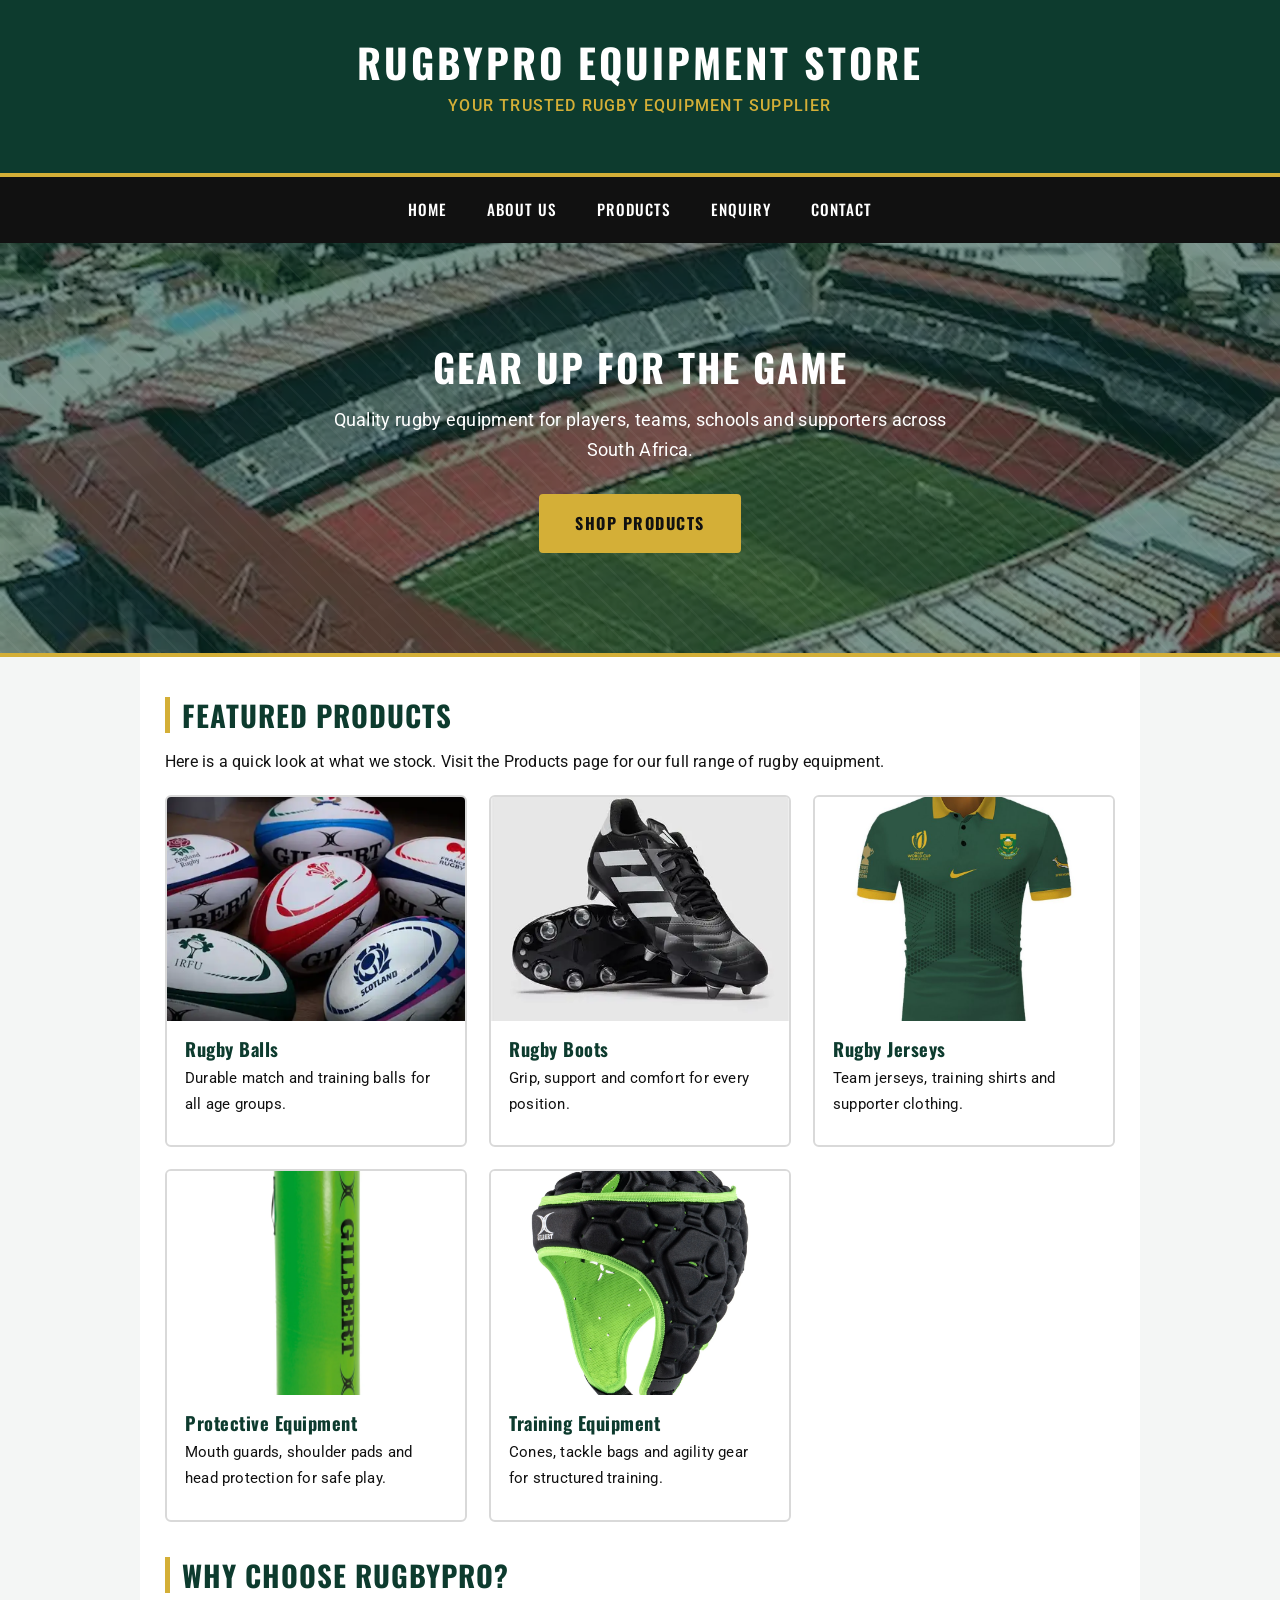
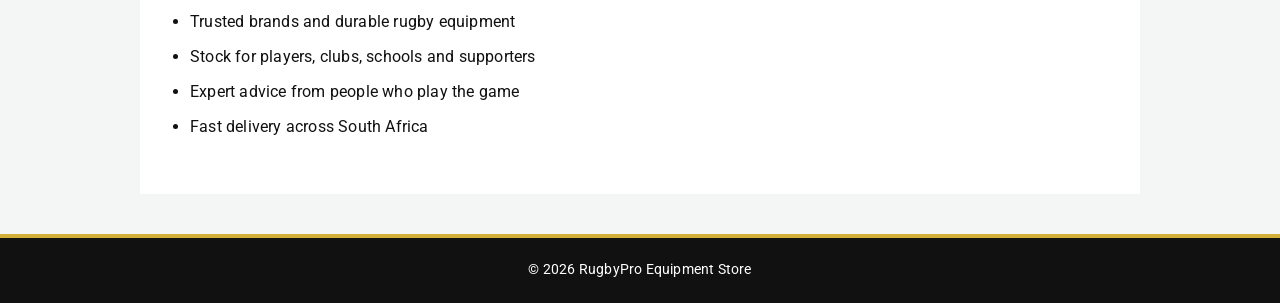
<file: index.html>
<!DOCTYPE html>
<html lang="en">
<head>
    <meta charset="UTF-8">
    <meta name="viewport" content="width=device-width, initial-scale=1.0">
    <meta name="description" content="RugbyPro Equipment Store - High-quality rugby equipment for players, clubs, and schools in South Africa.">
    <meta name="keywords" content="rugby, equipment, balls, boots, jerseys, protective gear, South Africa">
    <meta name="author" content="Sechaba Leotlela">
    
    <link rel="preconnect" href="https://fonts.googleapis.com">
    <link rel="preconnect" href="https://fonts.gstatic.com" crossorigin>
    <link href="https://fonts.googleapis.com/css2?family=Oswald:wght@500;700&family=Roboto:wght@400;500;700&display=swap" rel="stylesheet">
    <link rel="stylesheet" href="css/style.css">
    <title>RugbyPro Equipment Store</title>
</head>
<body>
<header>
    <h1>RugbyPro Equipment Store</h1>
    <p>Your trusted rugby equipment supplier</p>
</header>
<nav>
    <a href="index.html">Home</a>
    <a href="about.html">About Us</a>
    <a href="products.html">Products</a>
    <a href="enquiry.html">Enquiry</a>
    <a href="contact.html">Contact</a>
</nav>
<section class="hero">
    <img class="hero-image" src="images/hero-medium.webp" srcset="images/hero-small.webp 800w, images/hero-medium.webp 1400w, images/hero-large.webp 2000w" sizes="100vw" alt="Ellis Park rugby stadium">
    <div class="hero-content">
        <h2>Gear Up For The Game</h2>
        <p>Quality rugby equipment for players, teams, schools and supporters across South Africa.</p>
        <a href="products.html" class="btn">Shop Products</a>
    </div>
</section>
<main>
    <h2>Featured Products</h2>
    <p>Here is a quick look at what we stock. Visit the Products page for our full range of rugby equipment.</p>
    <div class="product-grid">
        <a href="products.html" class="product-card">
            <picture>
                <source media="(max-width: 480px)" srcset="images/ball-mobile.webp">
                <img class="product-image" src="images/ball-desktop.webp" alt="Rugby balls">
            </picture>
            <h3>Rugby Balls</h3>
            <p>Durable match and training balls for all age groups.</p>
        </a>
        <a href="products.html" class="product-card">
            <img class="product-image" src="images/boots.webp" alt="Rugby boots">
            <h3>Rugby Boots</h3>
            <p>Grip, support and comfort for every position.</p>
        </a>
        <a href="products.html" class="product-card">
            <img class="product-image" src="images/jersey.jpeg" alt="Rugby jersey">
            <h3>Rugby Jerseys</h3>
            <p>Team jerseys, training shirts and supporter clothing.</p>
        </a>
        <a href="products.html" class="product-card">
            <img class="product-image" src="images/head-shield.webp" alt="Rugby protective head gear">
            <h3>Protective Equipment</h3>
            <p>Mouth guards, shoulder pads and head protection for safe play.</p>
        </a>
        <a href="products.html" class="product-card">
            <img class="product-image" src="images/scrum-cap.webp" alt="Rugby scrum cap">
            <h3>Training Equipment</h3>
            <p>Cones, tackle bags and agility gear for structured training.</p>
        </a>
    </div>
    <h2>Why Choose RugbyPro?</h2>
    <ul>
        <li>Trusted brands and durable rugby equipment</li>
        <li>Stock for players, clubs, schools and supporters</li>
        <li>Expert advice from people who play the game</li>
        <li>Fast delivery across South Africa</li>
    </ul>
</main>
<footer>
    <p>&copy; 2026 RugbyPro Equipment Store</p>
</footer>
<script src="script.js"></script>
</body>
</html>
</file>
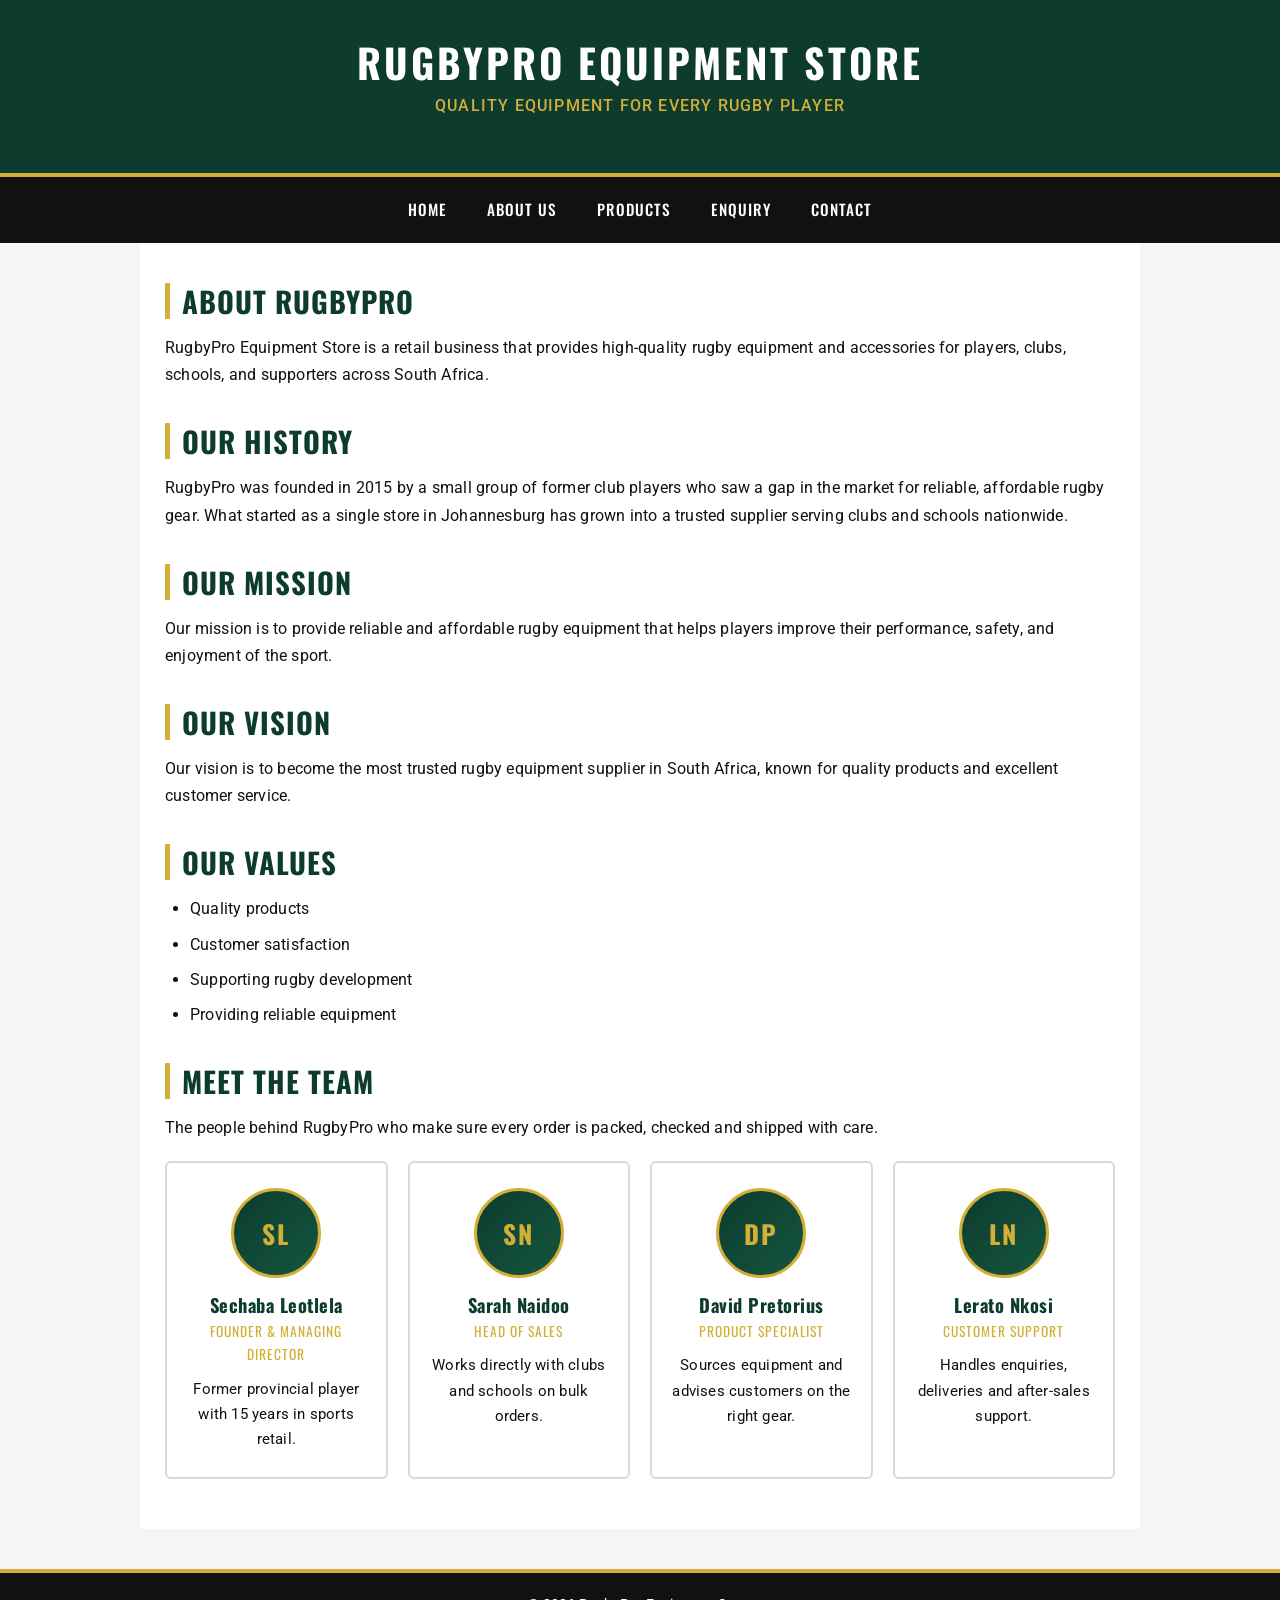
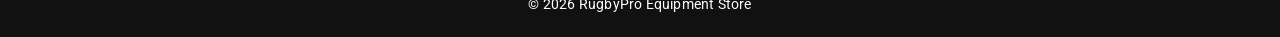
<file: about.html>
<!DOCTYPE html>
<html lang="en">
<head>
    <meta charset="UTF-8">
    <meta name="viewport" content="width=device-width, initial-scale=1.0">
    <meta name="description" content="Learn more about RugbyPro Equipment Store, our history, mission, and the team behind your favorite rugby gear.">
    <meta name="keywords" content="about rugbypro, rugby history, rugby team, sports retail South Africa">
    <meta name="author" content="Sechaba Leotlela">
    
    <link rel="preconnect" href="https://fonts.googleapis.com">
    <link rel="preconnect" href="https://fonts.gstatic.com" crossorigin>
    <link href="https://fonts.googleapis.com/css2?family=Oswald:wght@500;700&family=Roboto:wght@400;500;700&display=swap" rel="stylesheet">
    <link rel="stylesheet" href="css/style.css">
    <title>About Us - RugbyPro Equipment Store</title>
</head>
<body>
<header>
    <h1>RugbyPro Equipment Store</h1>
    <p>Quality equipment for every rugby player</p>
</header>
<nav>
    <a href="index.html">Home</a>
    <a href="about.html">About Us</a>
    <a href="products.html">Products</a>
    <a href="enquiry.html">Enquiry</a>
    <a href="contact.html">Contact</a>
</nav>
<main>
    <h2>About RugbyPro</h2>
    <p>RugbyPro Equipment Store is a retail business that provides high-quality rugby equipment and accessories for players, clubs, schools, and supporters across South Africa.</p>
    
    <h2>Our History</h2>
    <p>RugbyPro was founded in 2015 by a small group of former club players who saw a gap in the market for reliable, affordable rugby gear. What started as a single store in Johannesburg has grown into a trusted supplier serving clubs and schools nationwide.</p>
    
    <h2>Our Mission</h2>
    <p>Our mission is to provide reliable and affordable rugby equipment that helps players improve their performance, safety, and enjoyment of the sport.</p>
    
    <h2>Our Vision</h2>
    <p>Our vision is to become the most trusted rugby equipment supplier in South Africa, known for quality products and excellent customer service.</p>
    
    <h2>Our Values</h2>
    <ul>
        <li>Quality products</li>
        <li>Customer satisfaction</li>
        <li>Supporting rugby development</li>
        <li>Providing reliable equipment</li>
    </ul>
    
    <h2>Meet the Team</h2>
    <p>The people behind RugbyPro who make sure every order is packed, checked and shipped with care.</p>
    
    <div class="team-grid">
        <div class="team-card">
            <div class="team-photo">SL</div>
            <h3>Sechaba Leotlela</h3>
            <p class="role">Founder &amp; Managing Director</p>
            <p>Former provincial player with 15 years in sports retail.</p>
        </div>
        <div class="team-card">
            <div class="team-photo">SN</div>
            <h3>Sarah Naidoo</h3>
            <p class="role">Head of Sales</p>
            <p>Works directly with clubs and schools on bulk orders.</p>
        </div>
        <div class="team-card">
            <div class="team-photo">DP</div>
            <h3>David Pretorius</h3>
            <p class="role">Product Specialist</p>
            <p>Sources equipment and advises customers on the right gear.</p>
        </div>
        <div class="team-card">
            <div class="team-photo">LN</div>
            <h3>Lerato Nkosi</h3>
            <p class="role">Customer Support</p>
            <p>Handles enquiries, deliveries and after-sales support.</p>
        </div>
    </div>
</main>
<footer>
    <p>&copy; 2026 RugbyPro Equipment Store</p>
</footer>
<script src="script.js"></script>
</body>
</html>
</file>
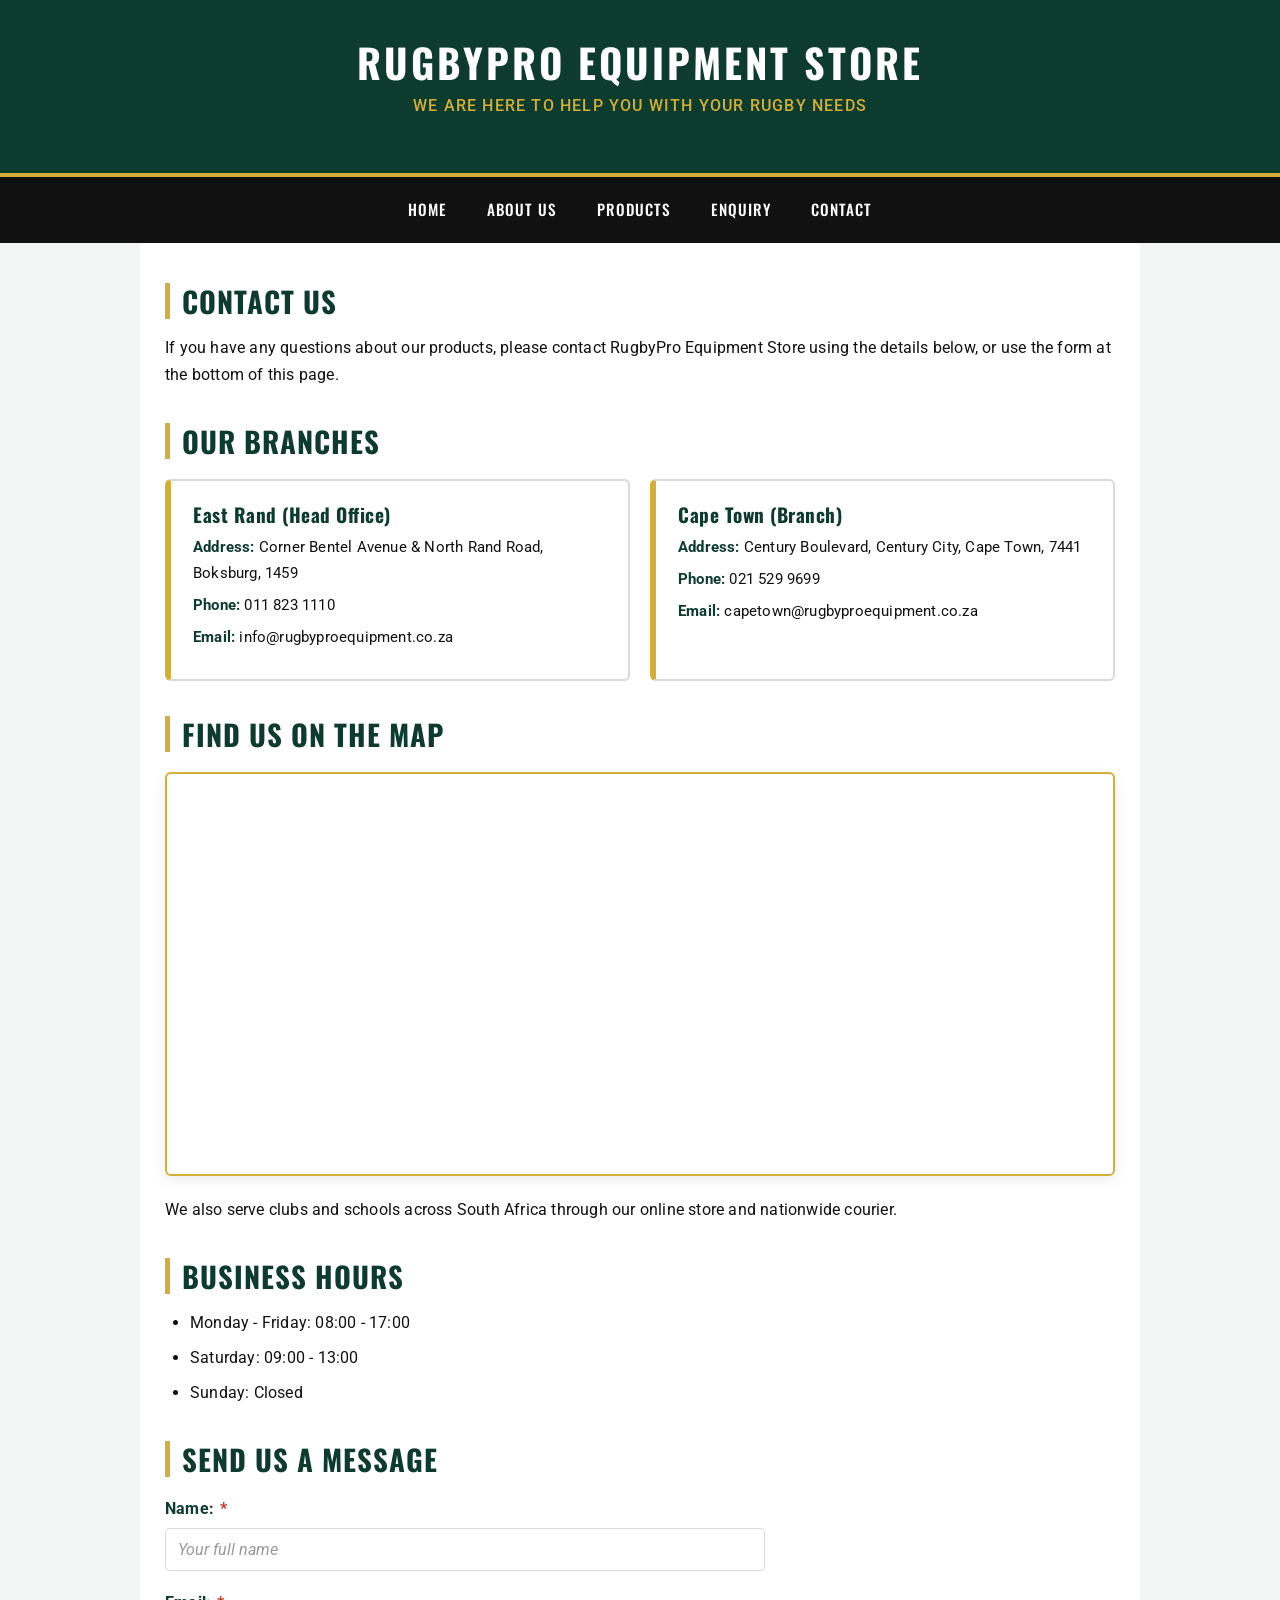
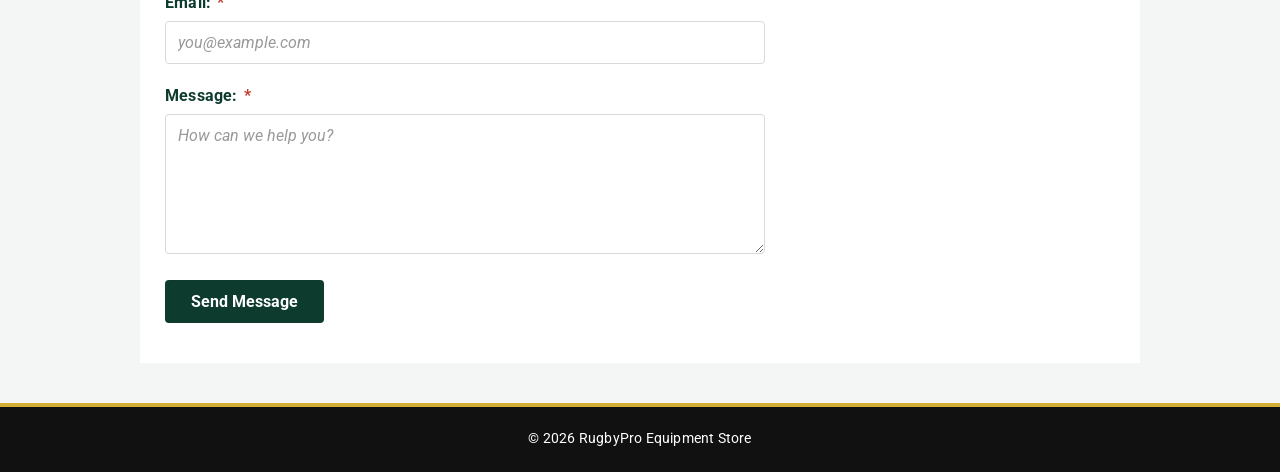
<file: contact.html>
<!DOCTYPE html>
<html lang="en">
<head>
    <meta charset="UTF-8">
    <meta name="viewport" content="width=device-width, initial-scale=1.0">
    <meta name="description" content="Contact RugbyPro Equipment Store. Find our phone numbers, email addresses, and physical branch locations.">
    <meta name="keywords" content="contact rugbypro, rugby store location, rugby equipment contact">
    <meta name="author" content="Sechaba Leotlela">
    
    <link rel="preconnect" href="https://fonts.googleapis.com">
    <link rel="preconnect" href="https://fonts.gstatic.com" crossorigin>
    <link href="https://fonts.googleapis.com/css2?family=Oswald:wght@500;700&family=Roboto:wght@400;500;700&display=swap" rel="stylesheet">
    <link rel="stylesheet" href="css/style.css">
    <title>Contact - RugbyPro Equipment Store</title>
</head>
<body>
<header>
    <h1>RugbyPro Equipment Store</h1>
    <p>We are here to help you with your rugby needs</p>
</header>
<nav>
    <a href="index.html">Home</a>
    <a href="about.html">About Us</a>
    <a href="products.html">Products</a>
    <a href="enquiry.html">Enquiry</a>
    <a href="contact.html">Contact</a>
</nav>
<main>
    <h2>Contact Us</h2>
    <p>If you have any questions about our products, please contact RugbyPro Equipment Store using the details below, or use the form at the bottom of this page.</p>
    
    <h2>Our Branches</h2>
    <div class="location-grid">
        <div class="location-card">
            <h3>East Rand (Head Office)</h3>
            <p><strong>Address:</strong> Corner Bentel Avenue &amp; North Rand Road, Boksburg, 1459</p>
            <p><strong>Phone:</strong> 011 823 1110</p>
            <p><strong>Email:</strong> info@rugbyproequipment.co.za</p>
        </div>
        <div class="location-card">
            <h3>Cape Town (Branch)</h3>
            <p><strong>Address:</strong> Century Boulevard, Century City, Cape Town, 7441</p>
            <p><strong>Phone:</strong> 021 529 9699</p>
            <p><strong>Email:</strong> capetown@rugbyproequipment.co.za</p>
        </div>
    </div>
    
    <h2>Find Us on the Map</h2>
    <div class="map-wrapper">
        <iframe src="https://www.google.com/maps?q=East%20Rand%20Mall%20Boksburg&output=embed" width="100%" height="400" style="border:0;" loading="lazy" referrerpolicy="no-referrer-when-downgrade" title="RugbyPro Equipment Store - East Rand location"></iframe>
    </div>
    
    <p>We also serve clubs and schools across South Africa through our online store and nationwide courier.</p>
    
    <h2>Business Hours</h2>
    <ul>
        <li>Monday - Friday: 08:00 - 17:00</li>
        <li>Saturday: 09:00 - 13:00</li>
        <li>Sunday: Closed</li>
    </ul>
    
    <h2>Send Us a Message</h2>
    <!-- ADDED ID HERE -->
    <form id="contactForm">
        <label for="name">Name: <span class="required">*</span></label>
        <input type="text" id="name" name="name" placeholder="Your full name" minlength="2" required>
        
        <label for="email">Email: <span class="required">*</span></label>
        <input type="email" id="email" name="email" placeholder="you@example.com" required>
        
        <label for="message">Message: <span class="required">*</span></label>
        <textarea id="message" name="message" placeholder="How can we help you?" minlength="10" required></textarea>
        
        <button type="submit">Send Message</button>
    </form>
</main>
<footer>
    <p>&copy; 2026 RugbyPro Equipment Store</p>
</footer>
<script src="script.js"></script>
</body>
</html>
</file>
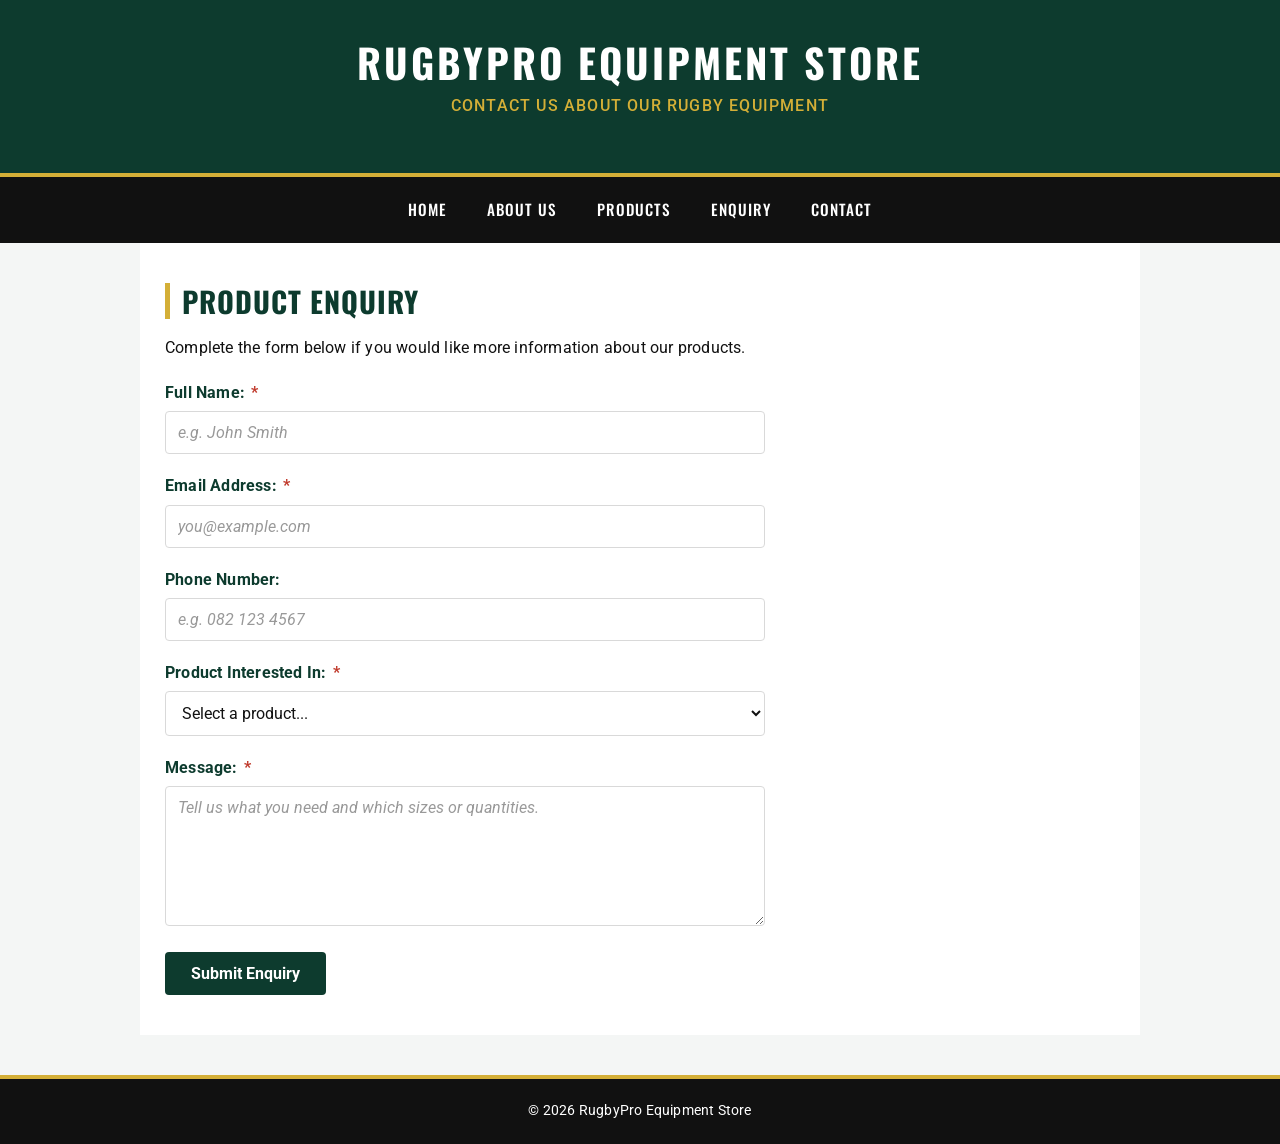
<file: enquiry.html>
<!DOCTYPE html>
<html lang="en">
<head>
    <meta charset="UTF-8">
    <meta name="viewport" content="width=device-width, initial-scale=1.0">
    <meta name="description" content="Submit an enquiry for rugby gear, bulk orders, or specific equipment questions at RugbyPro.">
    <meta name="keywords" content="rugby enquiry, bulk rugby order, rugby gear quote">
    <meta name="author" content="Sechaba Leotlela">
    
    <link rel="preconnect" href="https://fonts.googleapis.com">
    <link rel="preconnect" href="https://fonts.gstatic.com" crossorigin>
    <link href="https://fonts.googleapis.com/css2?family=Oswald:wght@500;700&family=Roboto:wght@400;500;700&display=swap" rel="stylesheet">
    <link rel="stylesheet" href="css/style.css">
    <title>Enquiry - RugbyPro Equipment Store</title>
</head>
<body>
<header>
    <h1>RugbyPro Equipment Store</h1>
    <p>Contact us about our rugby equipment</p>
</header>
<nav>
    <a href="index.html">Home</a>
    <a href="about.html">About Us</a>
    <a href="products.html">Products</a>
    <a href="enquiry.html">Enquiry</a>
    <a href="contact.html">Contact</a>
</nav>
<main>
    <h2>Product Enquiry</h2>
    <p>Complete the form below if you would like more information about our products.</p>
    
    <!-- ADDED ID HERE -->
    <form id="enquiryForm">
        <label for="name">Full Name: <span class="required">*</span></label>
        <input type="text" id="name" name="name" placeholder="e.g. John Smith" minlength="2" required>
        
        <label for="email">Email Address: <span class="required">*</span></label>
        <input type="email" id="email" name="email" placeholder="you@example.com" required>
        
        <label for="phone">Phone Number:</label>
        <input type="tel" id="phone" name="phone" placeholder="e.g. 082 123 4567" pattern="[0-9 +()-]{10,15}">
        
        <label for="product">Product Interested In: <span class="required">*</span></label>
        <select id="product" name="product" required>
            <option value="" disabled selected>Select a product...</option>
            <option value="Rugby Ball">Rugby Ball</option>
            <option value="Rugby Boots">Rugby Boots</option>
            <option value="Rugby Jersey">Rugby Jersey</option>
            <option value="Protective Equipment">Protective Equipment</option>
            <option value="Training Equipment">Training Equipment</option>
        </select>
        
        <label for="message">Message: <span class="required">*</span></label>
        <textarea id="message" name="message" placeholder="Tell us what you need and which sizes or quantities." minlength="10" required></textarea>
        
        <button type="submit">Submit Enquiry</button>
    </form>
</main>
<footer>
    <p>&copy; 2026 RugbyPro Equipment Store</p>
</footer>
<script src="script.js"></script>
</body>
</html>
</file>
<file: css/style.css>
:root {
    --dark-green: #0d3b2e;
    --green: #14563f;
    --gold: #d4af37;
    --black: #111111;
    --white: #ffffff;
    --light-grey: #f4f6f5;
    --border-grey: #d9d9d9;
}

* {
    margin: 0;
    padding: 0;
    box-sizing: border-box;
}

body {
    font-family: 'Roboto', Arial, Helvetica, sans-serif;
    font-size: 1rem;
    font-weight: 400;
    line-height: 1.7;
    letter-spacing: 0.2px;
    background-color: var(--light-grey);
    color: var(--black);
}

header {
    background-color: var(--dark-green);
    color: var(--white);
    text-align: center;
    padding: 40px 20px;
    border-bottom: 4px solid var(--gold);
}

header h1 {
    font-family: 'Oswald', Impact, sans-serif;
    font-size: 2.5rem;
    font-weight: 700;
    text-transform: uppercase;
    letter-spacing: 3px;
    line-height: 1.1;
}

header p {
    color: var(--gold);
    margin-top: 8px;
    font-size: 1rem;
    font-weight: 500;
    letter-spacing: 1.2px;
    text-transform: uppercase;
}

nav {
    background-color: var(--black);
    display: flex;
    flex-wrap: wrap;
    justify-content: center;
    gap: 4px;
    padding: 10px;
}

nav a {
    color: var(--white);
    text-decoration: none;
    font-family: 'Oswald', Impact, sans-serif;
    font-size: 0.95rem;
    font-weight: 500;
    text-transform: uppercase;
    letter-spacing: 1px;
    padding: 10px 18px;
    border-radius: 4px;
    transition: background-color 0.3s, color 0.3s;
}

nav a:hover {
    background-color: var(--gold);
    color: var(--black);
}

nav a:active {
    background-color: var(--white);
    color: var(--dark-green);
}

main {
    max-width: 1000px;
    margin: 0 auto;
    padding: 40px 25px;
    background-color: var(--white);
}

h1, h2, h3, h4 {
    font-family: 'Oswald', Impact, sans-serif;
    font-weight: 700;
    line-height: 1.25;
}

h2 {
    color: var(--dark-green);
    font-size: 1.8rem;
    letter-spacing: 1px;
    text-transform: uppercase;
    margin-top: 35px;
    margin-bottom: 15px;
    padding-left: 12px;
    border-left: 5px solid var(--gold);
}

h2:first-child {
    margin-top: 0;
}

h3 {
    color: var(--green);
    font-size: 1.3rem;
    letter-spacing: 0.5px;
    margin-top: 25px;
    margin-bottom: 8px;
}

p {
    margin-bottom: 14px;
}

ul {
    margin: 0 0 14px 25px;
}

li {
    margin-bottom: 8px;
}

strong {
    color: var(--dark-green);
    font-weight: 700;
}

a {
    color: var(--dark-green);
}

main a:hover {
    color: var(--gold);
}

form {
    max-width: 600px;
    margin-top: 15px;
}

label {
    display: block;
    font-weight: bold;
    color: var(--dark-green);
    margin-top: 18px;
    margin-bottom: 5px;
}

.required {
    color: #c0392b;
    font-weight: bold;
    margin-left: 2px;
}

input,
select,
textarea {
    width: 100%;
    padding: 11px 12px;
    font-family: inherit;
    font-size: 1rem;
    color: var(--black);
    border: 1px solid var(--border-grey);
    border-radius: 4px;
    background-color: var(--white);
    transition: border-color 0.25s, box-shadow 0.25s;
}

input::placeholder,
textarea::placeholder {
    color: #999;
    font-style: italic;
}

input:focus,
select:focus,
textarea:focus {
    outline: none;
    border-color: var(--gold);
    box-shadow: 0 0 0 3px rgba(212, 175, 55, 0.25);
}

input:focus:invalid,
select:focus:invalid,
textarea:focus:invalid {
    border-color: #c0392b;
    box-shadow: 0 0 0 3px rgba(192, 57, 43, 0.15);
}

textarea {
    min-height: 140px;
    resize: vertical;
}

select {
    cursor: pointer;
}

button {
    background-color: var(--dark-green);
    color: var(--white);
    font-family: inherit;
    font-size: 1rem;
    font-weight: bold;
    padding: 12px 26px;
    border: none;
    border-radius: 4px;
    cursor: pointer;
    margin-top: 18px;
    transition: background-color 0.3s, color 0.3s;
}

button:hover {
    background-color: var(--gold);
    color: var(--black);
}

button:active {
    background-color: var(--green);
    color: var(--white);
    transform: translateY(1px);
}

footer {
    background-color: var(--black);
    color: var(--white);
    text-align: center;
    padding: 20px;
    margin-top: 40px;
    border-top: 4px solid var(--gold);
}

footer p {
    margin: 0;
    font-size: 0.9rem;
}

.hero {
    position: relative;
    color: var(--white);
    padding: 100px 25px;
    text-align: center;
    border-bottom: 4px solid var(--gold);
    overflow: hidden;
    background-color: var(--dark-green);
}

.hero-image {
    position: absolute;
    top: 0;
    left: 0;
    width: 100%;
    height: 100%;
    object-fit: cover;
    opacity: 0.45;
    z-index: 0;
}

.hero::before {
    content: "";
    position: absolute;
    inset: 0;
    background-image: repeating-linear-gradient(
        45deg,
        rgba(255, 255, 255, 0.04) 0px,
        rgba(255, 255, 255, 0.04) 2px,
        transparent 2px,
        transparent 14px
    );
    pointer-events: none;
    z-index: 1;
}

.hero-content {
    position: relative;
    z-index: 2;
    max-width: 800px;
    margin: 0 auto;
}

.hero h2 {
    color: var(--white);
    font-size: 2.4rem;
    letter-spacing: 2px;
    text-transform: uppercase;
    border-left: none;
    padding-left: 0;
    margin: 0 0 15px;
}

.hero p {
    font-size: 1.1rem;
    color: var(--white);
    max-width: 620px;
    margin: 0 auto 28px;
    letter-spacing: 0.3px;
}

.btn {
    display: inline-block;
    background-color: var(--gold);
    color: var(--black);
    font-family: 'Oswald', Impact, sans-serif;
    font-size: 1rem;
    font-weight: 700;
    text-transform: uppercase;
    letter-spacing: 1.5px;
    padding: 14px 34px;
    border: 2px solid var(--gold);
    border-radius: 4px;
    text-decoration: none;
    transition: background-color 0.3s, color 0.3s, transform 0.2s;
}

.btn:hover {
    background-color: transparent;
    color: var(--gold);
}

.btn:active {
    transform: translateY(2px);
}

.product-grid {
    display: grid;
    grid-template-columns: repeat(auto-fit, minmax(240px, 1fr));
    gap: 22px;
    margin: 20px 0 10px;
}

.product-card {
    display: block;
    background-color: var(--white);
    border: 2px solid var(--border-grey);
    border-radius: 6px;
    overflow: hidden;
    text-decoration: none;
    color: var(--black);
    transition: transform 0.3s, box-shadow 0.3s, border-color 0.3s;
}

.product-card:hover {
    transform: translateY(-5px);
    box-shadow: 0 10px 22px rgba(0, 0, 0, 0.12);
    border-color: var(--gold);
    color: var(--black);
}

.product-image {
    display: block;
    width: 100%;
    aspect-ratio: 4 / 3;
    object-fit: cover;
    background: linear-gradient(135deg, var(--dark-green), var(--green));
    color: var(--gold);
    font-family: 'Oswald', Impact, sans-serif;
    font-size: 0.9rem;
    letter-spacing: 2px;
    text-transform: uppercase;
    text-align: center;
    padding: 0;
    border: 0;
}

.product-card h3 {
    margin: 0;
    padding: 16px 18px 6px;
    color: var(--dark-green);
    font-size: 1.15rem;
}

.product-card p {
    padding: 0 18px;
    margin: 0 0 8px;
    font-size: 0.95rem;
    color: var(--black);
}

.product-card p:last-child {
    padding-bottom: 20px;
}

.product-card .price {
    font-family: 'Oswald', Impact, sans-serif;
    font-size: 1.05rem;
    font-weight: 700;
    color: var(--dark-green);
    letter-spacing: 1px;
    margin-top: 6px;
}

.team-grid {
    display: grid;
    grid-template-columns: repeat(auto-fit, minmax(220px, 1fr));
    gap: 20px;
    margin: 20px 0 10px;
}

.team-card {
    background-color: var(--white);
    border: 2px solid var(--border-grey);
    border-radius: 6px;
    padding: 25px 20px;
    text-align: center;
    transition: transform 0.3s, box-shadow 0.3s, border-color 0.3s;
}

.team-card:hover {
    transform: translateY(-5px);
    box-shadow: 0 10px 22px rgba(0, 0, 0, 0.12);
    border-color: var(--gold);
}

.team-photo {
    width: 90px;
    height: 90px;
    margin: 0 auto 15px;
    border-radius: 50%;
    background: linear-gradient(135deg, var(--dark-green), var(--green));
    color: var(--gold);
    display: flex;
    align-items: center;
    justify-content: center;
    font-family: 'Oswald', Impact, sans-serif;
    font-size: 1.6rem;
    font-weight: 700;
    letter-spacing: 2px;
    border: 3px solid var(--gold);
}

.team-card h3 {
    margin: 0 0 4px;
    color: var(--dark-green);
    font-size: 1.15rem;
}

.team-card .role {
    color: var(--gold);
    font-family: 'Oswald', Impact, sans-serif;
    font-size: 0.85rem;
    letter-spacing: 1px;
    text-transform: uppercase;
    margin-bottom: 10px;
}

.team-card p:last-child {
    font-size: 0.92rem;
    margin-bottom: 0;
}

.location-grid {
    display: grid;
    grid-template-columns: repeat(auto-fit, minmax(280px, 1fr));
    gap: 20px;
    margin: 20px 0 10px;
}

.location-card {
    background-color: var(--white);
    border: 2px solid var(--border-grey);
    border-left: 6px solid var(--gold);
    border-radius: 6px;
    padding: 22px;
    transition: box-shadow 0.3s, border-color 0.3s;
}

.location-card:hover {
    box-shadow: 0 8px 18px rgba(0, 0, 0, 0.10);
    border-color: var(--gold);
}

.location-card h3 {
    margin-top: 0;
    color: var(--dark-green);
    font-size: 1.2rem;
}

.location-card p {
    margin-bottom: 6px;
    font-size: 0.95rem;
}

.location-card strong {
    color: var(--dark-green);
}

.map-wrapper {
    border: 2px solid var(--gold);
    border-radius: 6px;
    overflow: hidden;
    margin: 20px 0;
    box-shadow: 0 4px 14px rgba(0, 0, 0, 0.08);
}

.map-wrapper iframe {
    display: block;
    width: 100%;
    height: 400px;
    border: 0;
}

/* ----------------------------------------------------------
   TABLET — 768px and below
   ---------------------------------------------------------- */
@media (max-width: 768px) {

    header {
        padding: 30px 15px;
    }

    header h1 {
        font-size: 1.8rem;
        letter-spacing: 2px;
    }

    header p {
        font-size: 0.9rem;
        letter-spacing: 0.8px;
    }

    nav {
        padding: 8px 4px;
    }

    nav a {
        padding: 8px 12px;
        font-size: 0.85rem;
        letter-spacing: 0.5px;
    }

    main {
        padding: 30px 18px;
    }

    .hero {
        padding: 60px 20px;
    }

    .hero h2 {
        font-size: 1.8rem;
        letter-spacing: 1px;
    }

    .hero p {
        font-size: 1rem;
    }

    h2 {
        font-size: 1.5rem;
    }

    h3 {
        font-size: 1.15rem;
    }

    .product-grid,
    .team-grid {
        grid-template-columns: repeat(2, 1fr);
        gap: 16px;
    }

    .location-grid {
        grid-template-columns: 1fr;
        gap: 16px;
    }

    .map-wrapper iframe {
        height: 320px;
    }
}

/* ----------------------------------------------------------
   MOBILE — 480px and below
   ---------------------------------------------------------- */
@media (max-width: 480px) {

    body {
        font-size: 0.95rem;
        line-height: 1.65;
    }

    header {
        padding: 22px 12px;
    }

    header h1 {
        font-size: 1.35rem;
        letter-spacing: 1.5px;
    }

    header p {
        font-size: 0.78rem;
        letter-spacing: 0.5px;
        margin-top: 5px;
    }

    nav {
        flex-direction: column;
        gap: 6px;
        padding: 10px;
    }

    nav a {
        width: 100%;
        text-align: center;
        padding: 12px;
        font-size: 0.9rem;
    }

    main {
        padding: 24px 14px;
    }

    .hero {
        padding: 45px 15px;
    }

    .hero h2 {
        font-size: 1.4rem;
        letter-spacing: 1px;
    }

    .hero p {
        font-size: 0.92rem;
    }

    .btn {
        display: block;
        width: 100%;
        text-align: center;
        padding: 14px 20px;
    }

    h2 {
        font-size: 1.25rem;
        padding-left: 10px;
        border-left-width: 4px;
        margin-top: 25px;
    }

    h3 {
        font-size: 1.05rem;
    }

    .product-grid,
    .team-grid,
    .location-grid {
        grid-template-columns: 1fr;
        gap: 14px;
    }

    .team-card {
        text-align: left;
        display: grid;
        grid-template-columns: 70px 1fr;
        grid-template-areas:
            "photo name"
            "photo role"
            "info  info";
        column-gap: 14px;
        align-items: center;
        padding: 18px;
    }

    .team-photo {
        grid-area: photo;
        width: 60px;
        height: 60px;
        font-size: 1.15rem;
        margin: 0;
    }

    .team-card h3 {
        grid-area: name;
        margin: 0;
        font-size: 1rem;
    }

    .team-card .role {
        grid-area: role;
        margin: 0;
        font-size: 0.75rem;
    }

    .team-card p:last-child {
        grid-area: info;
        margin-top: 10px;
        font-size: 0.88rem;
    }

    button {
        width: 100%;
        padding: 14px;
        font-size: 1rem;
    }

    textarea {
        min-height: 120px;
    }

    .map-wrapper iframe {
        height: 260px;
    }

    footer {
        padding: 16px 12px;
        font-size: 0.82rem;
    }
}
</file>
